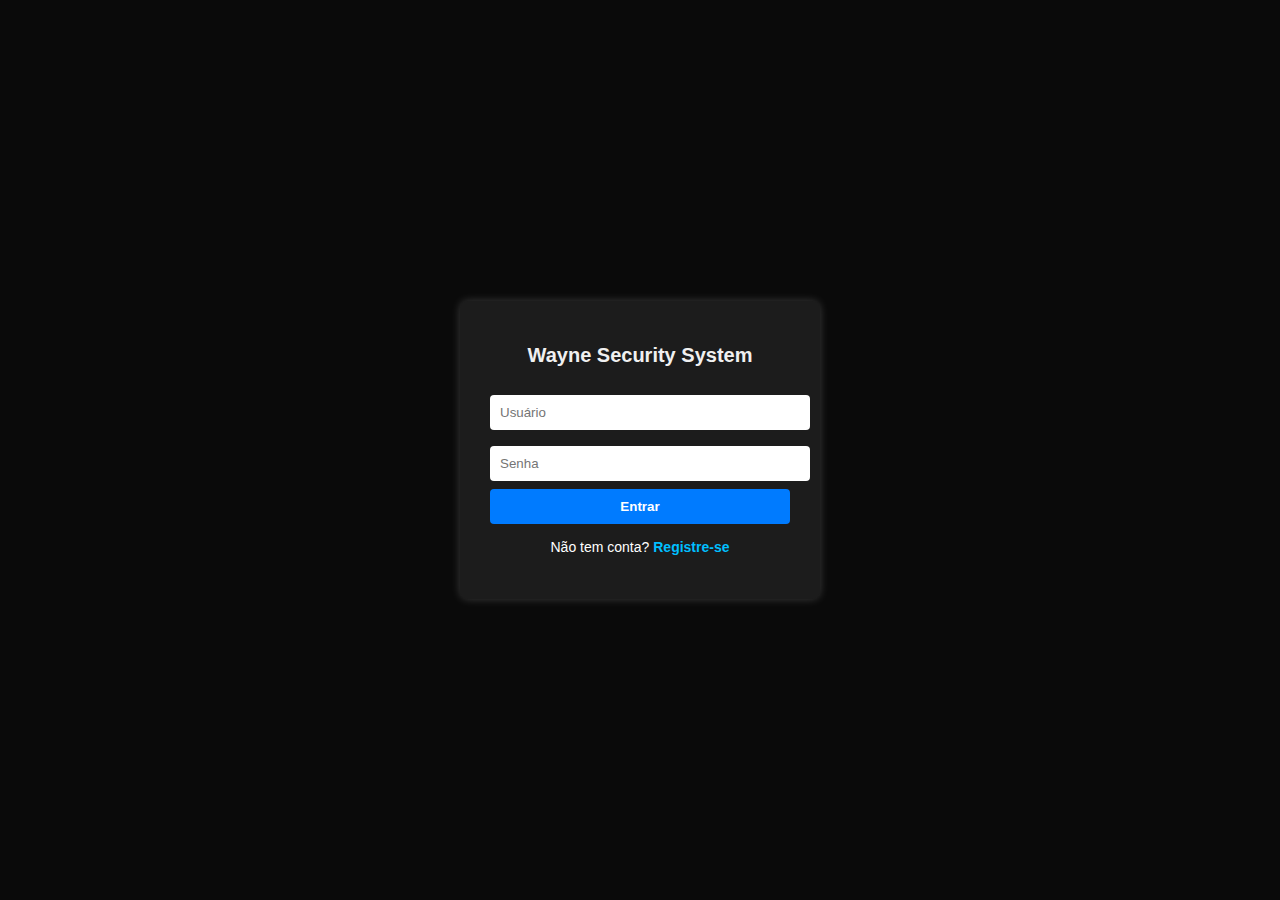
<file: frontend/dashboard.html>
<!DOCTYPE html>
<html lang="pt-BR">
<head>
    <meta charset="UTF-8">
    <title>Wayne Security - Dashboard</title>
    <link rel="stylesheet" href="./css/style.css">
    <link rel="stylesheet" href="./css/dashboard.css">
</head>
<body>
    <header class="navbar">
        <h2>Wayne Security</h2>
        <nav>
            <a href="dashboard.html" class="active">Dashboard</a>
            <a href="users.html">Usuários</a>
            <a href="resources.html">Recursos</a>
            <a href="logs.html">Logs</a>
            <a href="settings.html">Configurações</a>
            <a href="login.html">Sair</a>
        </nav>
    </header>


    <main class="dashboard-container">
        <h1>Dashboard de Segurança</h1>


        <section id="indicadores">
            <div class="card">
                <h2>Total de Usuários</h2>
                <p id="userCount">0 cadastrados</p>
            </div>
            <div class="card">
                <h2>Recursos em Uso</h2>
                <p id="resourceCount">0 ativos</p>
            </div>
            <div class="card">
                <h2>Ações Recentes</h2>
                <p id="logCount">0 registros</p>
            </div>
        </section>

    <section class="notifications">
        <h2>Notificações Recentes</h2>
            <ul id="notificationList">
                <li>Nenhuma notificação</li>
            </ul>
    </section>

    <section class="painel-extra">
        <h2>Painel Geral</h2>
        <p id="usuariosPainel">Total: 0</p>
        <p id="recursosPainel">Total: 0</p>
        <p id="logsPainel">Total: 0</p>
    </section>


    <footer>
        <p>Usuário logado: <span id="userEmail">Usuário</span></p>
    </footer>
    </main>
    
    <script src="./js/api.js"></script>
    <script src="js/dashboard.js"></script>
</body>
</html>
</file>
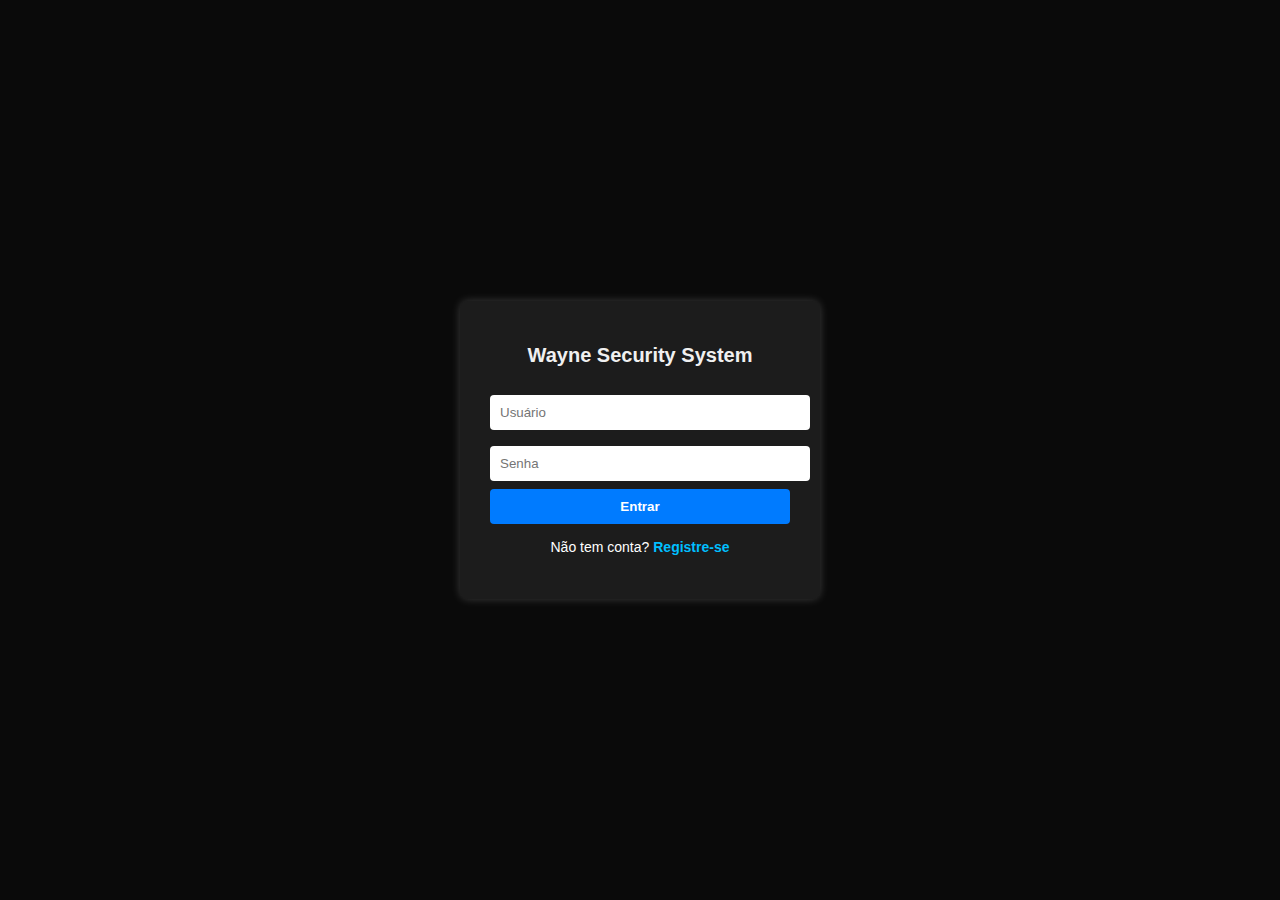
<file: frontend/login.html>
<!DOCTYPE html>
<html lang="pt-BR">
<head>
    <meta charset="UTF-8">
    <title>Wayne Security - Login</title>
    <link rel="stylesheet" href="css/login.css">
</head>
<body>
    <div class="login-container">
        <h1>Wayne Security System</h1>
        <form id="loginForm">
            <input type="text" id="username" placeholder="Usuário" required>
            <input type="password" id="password" placeholder="Senha" required>
            <button type="submit">Entrar</button>
        </form>
        <p id="errorMessage" class="error"></p>

        <div class="register-link">
            <p>Não tem conta? <a href="register.html">Registre-se</a></p>
        </div>
    </div>
    <script src="js/login.js"></script>
</body>
</html>
</file>
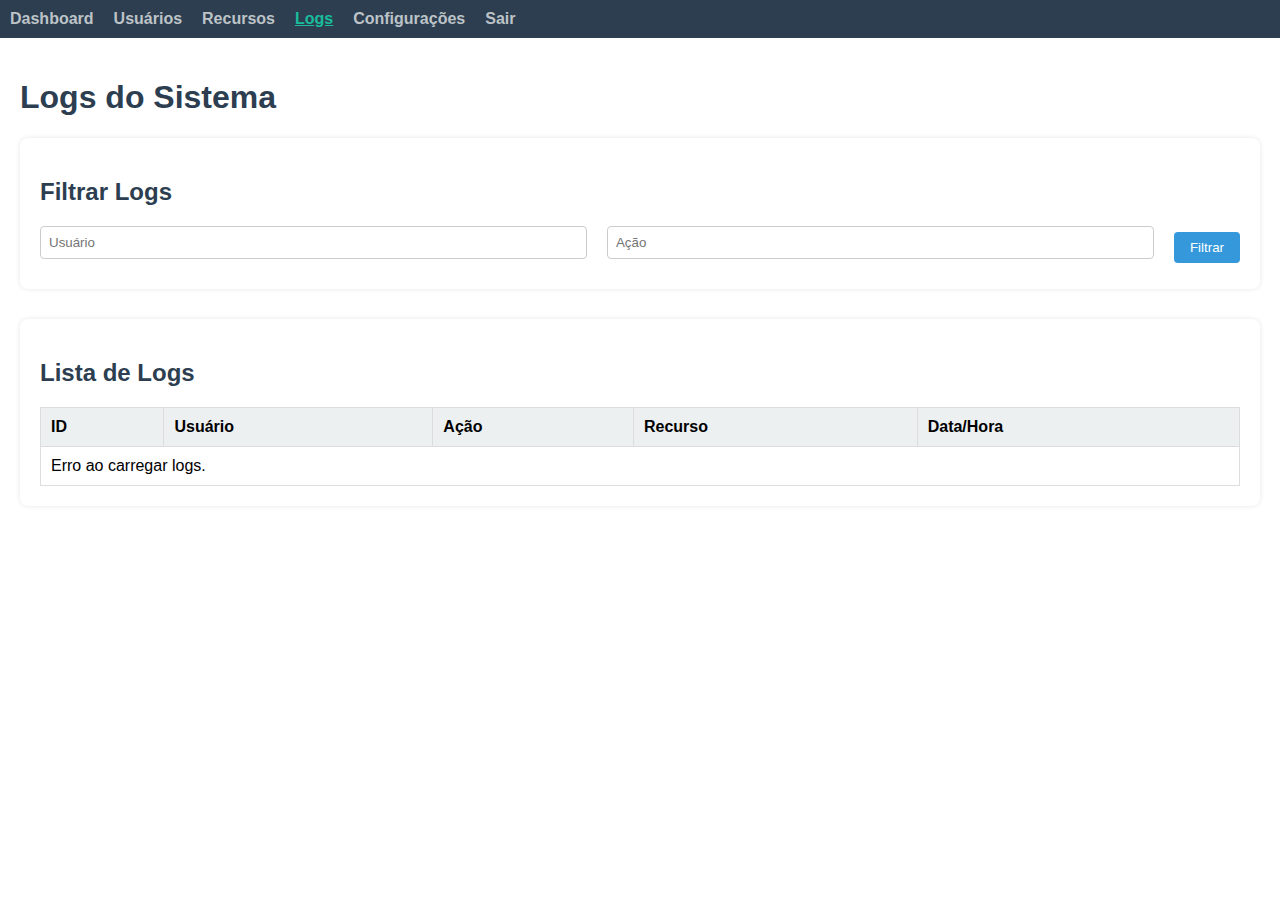
<file: frontend/logs.html>
<!DOCTYPE html>
<html lang="pt-BR">
<head>
    <meta charset="UTF-8">
    <title>Wayne Security - Logs</title>
    <link rel="stylesheet" href="./css/style.css"> 
    <link rel="stylesheet" href="./css/logs.css">  
</head>
<body>
    <nav>
        <ul>
            <li><a href="dashboard.html">Dashboard</a></li>
            <li><a href="users.html">Usuários</a></li>
            <li><a href="resources.html">Recursos</a></li>
            <li><a href="logs.html" class="active">Logs</a></li>
            <li><a href="settings.html">Configurações</a></li>
            <li><a href="login.html">Sair</a></li>
        </ul>
    </nav>

    <main>
        <h1>Logs do Sistema</h1>

        <section>
            <h2>Filtrar Logs</h2>
                <form id="form-filtro-logs">
                    <input type="text" id="filtro-usuario" placeholder="Usuário">
                    <input type="text" id="filtro-acao" placeholder="Ação">
                    <button type="button" id="btn-filtrar-logs">Filtrar</button>
                </form>
        </section>

    <section>
        <h2>Lista de Logs</h2>
        <table>
        <thead>
            <tr>
                <th>ID</th>
                <th>Usuário</th>
                <th>Ação</th>
                <th>Recurso</th>
                <th>Data/Hora</th>
            </tr>
        </thead>
        <tbody id="tabela-logs">

        </tbody>
        </table>
    </section>
    </main>

<script src="./js/api.js"></script>
<script src="./js/logs.js"></script>
</body>
</html>
</file>
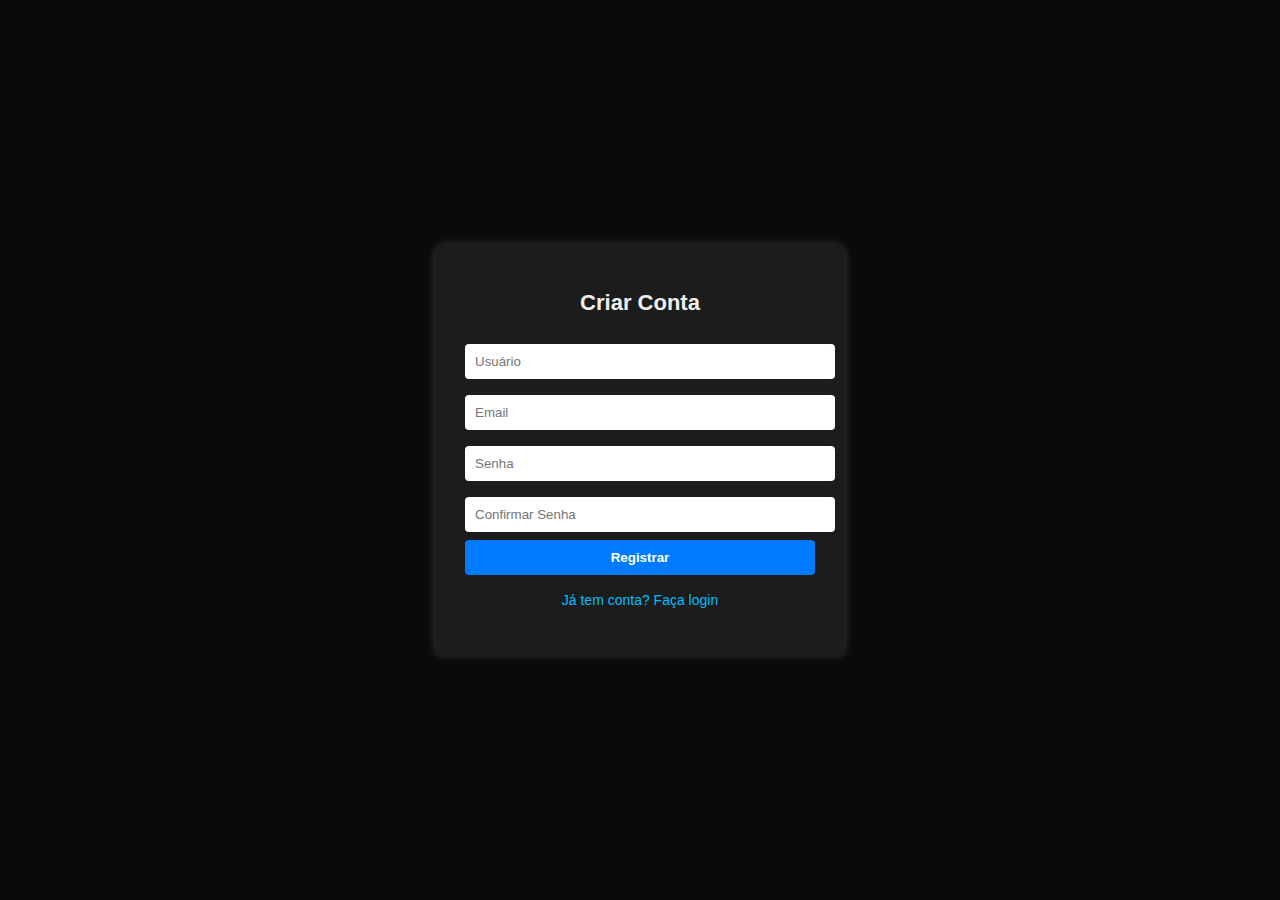
<file: frontend/register.html>
<!DOCTYPE html>
<html lang="pt-BR">
<head>
    <meta charset="UTF-8">
    <title>Wayne Security - Registro</title>
    <link rel="stylesheet" href="css/register.css">
</head>
<body>
    <div class="register-container">
        <h1>Criar Conta</h1>
        <form id="registerForm">
            <input type="text" id="newUsername" placeholder="Usuário" required>
            <input type="email" id="email" placeholder="Email" required>
            <input type="password" id="newPassword" placeholder="Senha" required>
            <input type="password" id="confirmPassword" placeholder="Confirmar Senha" required>
            <button type="submit">Registrar</button>
        </form>
        <p id="registerMessage"></p>
        <p><a href="login.html">Já tem conta? Faça login</a></p>
    </div>
    <script src="js/register.js"></script>
</body>
</html>
</file>
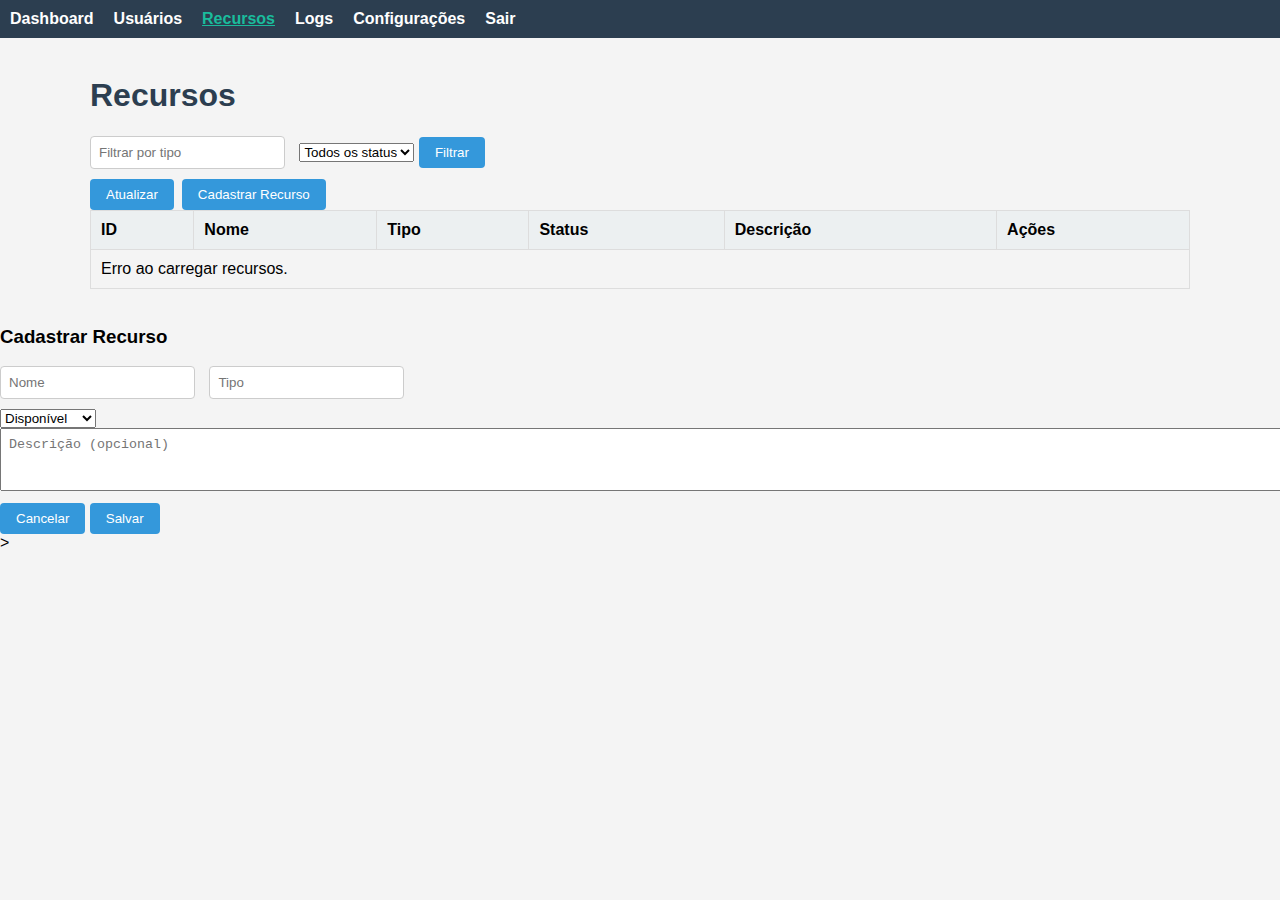
<file: frontend/resources.html>
<!DOCTYPE html>
<html lang="pt-BR">
<head>
    <meta charset="utf-8">
    <title>Wayne Security - Recursos</title>
    <link rel="stylesheet" href="./css/style.css">
    <link rel="stylesheet" href="./css/resources.css">
</head>
<body>
    <body>
    <nav>
        <ul>
            <li><a href="dashboard.html">Dashboard</a></li>
            <li><a href="users.html">Usuários</a></li>
            <li><a href="resources.html" class="active">Recursos</a></li>
            <li><a href="logs.html">Logs</a></li>
            <li><a href="settings.html">Configurações</a></li>
            <li><a href="login.html">Sair</a></li>
        </ul>
    </nav> 

    <main style="padding:18px; max-width:1100px; margin:auto;">
        <h1>Recursos</h1>

    <div class="toolbar">
        <input id="filter-type" placeholder="Filtrar por tipo" />
        <select id="filter-status">
            <option value="">Todos os status</option>
            <option value="disponível">Disponível</option>
            <option value="em uso">Em uso</option>
        </select>
        <button id="btn-filter" class="btn small">Filtrar</button>

    <div style="margin-left:auto; display:flex; gap:8px;">
        <button id="btn-refresh" class="btn small">Atualizar</button>
        <button id="btn-open-create" class="btn primary small">Cadastrar Recurso</button>
    </div>
    </div>

    <table>
        <thead>
            <tr>
            <th>ID</th><th>Nome</th><th>Tipo</th><th>Status</th><th>Descrição</th><th>Ações</th>
            </tr>
        </thead>
        <tbody id="tabela-recursos"></tbody>
    </table>
    </main>

    <div id="modal-backdrop" class="modal-backdrop" role="dialog" aria-hidden="true">
        <div class="modal" role="document">
            <h3 id="modal-title">Cadastrar Recurso</h3>
            <div class="form-row">
            <input id="field-name" placeholder="Nome" />
            <input id="field-type" placeholder="Tipo" />
        </div>
        <div class="form-row">
            <select id="field-status">
                <option value="disponível">Disponível</option>
                <option value="em uso">Em uso</option>
                <option value="manutenção">Manutenção</option>
            </select>
            <input id="field-id" type="hidden" />
        </div>
        <div style="margin-bottom:8px;">
            <textarea id="field-description" rows="3" placeholder="Descrição (opcional)" style="width:100%; padding:8px;"></textarea>
        </div>
        <div class="modal-footer">
            <button id="btn-cancel-modal" class="btn">Cancelar</button>
            <button id="btn-save-modal" class="btn primary">Salvar</button>
        </div>
    </div>
    </div>

>
    <script src="js/api.js"></script>
    <script src="js/resources.js"></script>
</body>
</html>
</file>
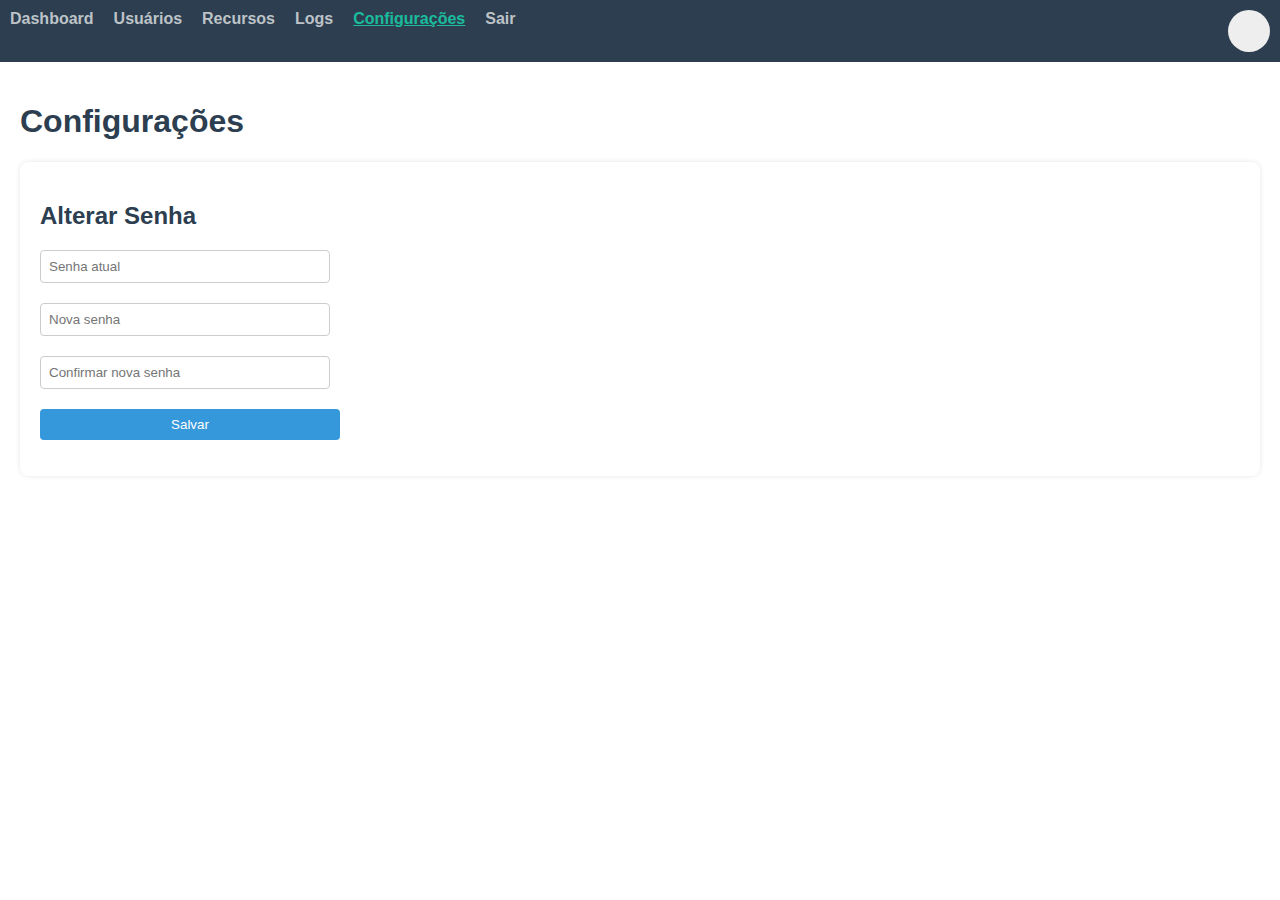
<file: frontend/settings.html>
<!DOCTYPE html>
<html lang="pt-BR">
<head>
    <meta charset="UTF-8">
    <title>Wayne Security - Configurações</title>
    <link rel="stylesheet" href="./css/style.css"> 
    <link rel="stylesheet" href="./css/settings.css"> 
</head>
<body>
    <nav>
        <ul>
            <li><a href="dashboard.html">Dashboard</a></li>
            <li><a href="users.html">Usuários</a></li>
            <li><a href="resources.html">Recursos</a></li>
            <li><a href="logs.html">Logs</a></li>
            <li><a href="settings.html" class="active">Configurações</a></li>
            <li><a href="login.html">Sair</a></li>

            <li style="margin-left: auto;">
                <button id="themeToggle" class="theme-btn" aria-label="Alternar tema">
                <img id="themeIcon" src="./img/5878264.png" alt="tema">
                </button>
            </li>
        </ul>
    </nav>
    <main>
        <h1>Configurações</h1>

        <section>
            <h2>Alterar Senha</h2>
            <form id="form_senha">
                <input type="password" id="senha_atual" placeholder="Senha atual">
                <input type="password" id="nova_senha" placeholder="Nova senha">
                <input type="password" id="confirmar_senha" placeholder="Confirmar nova senha">
                <button type="button" id="btn_alterar_senha">Salvar</button>
            </form>
            <p id="mensagem_senha"></p>
        </section>
    </main>

<script src="./js/settings.js"></script>
</body>
</html>
</file>
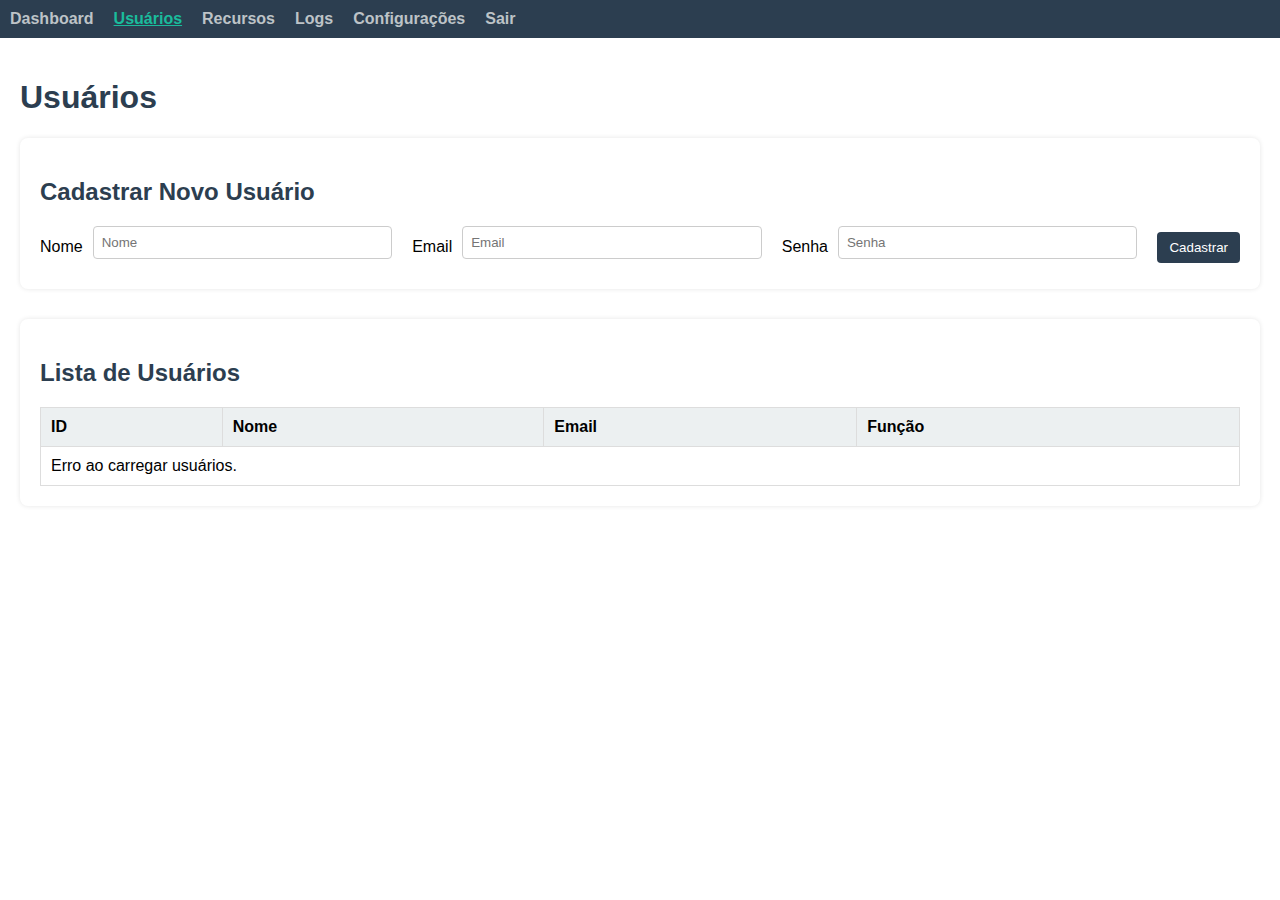
<file: frontend/users.html>
<!DOCTYPE html>
<html lang="pt-BR">
<head>
    <meta charset="UTF-8">
    <meta name="viewport" content="width=device-width, initial-scale=1.0">
    <title>Wayne Security - Usuários</title>
    <link rel="stylesheet" href="./css/style.css">
    <link rel="stylesheet" href="./css/users.css">

</head>
<body>
    <nav>
        <ul>
            <li><a href="dashboard.html">Dashboard</a></li>
            <li><a href="users.html" class="active">Usuários</a></li>
            <li><a href="resources.html">Recursos</a></li>
            <li><a href="logs.html">Logs</a></li>
            <li><a href="settings.html">Configurações</a></li>
            <li><a href="login.html">Sair</a></li>
        </ul>
    </nav>  

    <main>
        <h1>Usuários</h1>

        <section>
            <h2>Cadastrar Novo Usuário</h2>
            <form id="form_cadastro_usuario">
                <label for="input_nome">Nome</label>
                <input type="text" id="input_nome" placeholder="Nome" required>
                <label for="input_email">Email</label>
                <input type="email" id="input_email" placeholder="Email" required>
                <label for="input_senha">Senha</label>
                <input type="password" id="input_senha" placeholder="Senha" required>
                <button type="button" id="btn_cadastrar_usuario">Cadastrar</button>
            </form>
        </section>

        <section>
            <h2>Lista de Usuários</h2>
            <table> 
                <thead>
                    <tr>
                        <th>ID</th>
                        <th>Nome</th>
                        <th>Email</th>
                        <th>Função</th>
                    </tr>
                </thead>
                <tbody id="tabela_usuarios">

                </tbody>
            </table>
        </section>
    </main>

    <script src="./js/api.js"></script>    
    <script src="./js/users.js"></script>
</body>
</html>
</file>
<file: frontend/css/style.css>
body {
    font-family: Arial, sans-serif;
    margin: 0;
    padding: 0;
    background-color: white;
}

nav {
    background-color: #2c3e50;
    padding: 10px;
}

nav ul {
    list-style: none;
    display: flex;
    gap: 20px;
    margin: 0;
    padding: 0;
}

nav ul li a {
    color: #bdc3c7;
    text-decoration: none;
    font-weight: bold;
}

nav ul li a:hover {
    color: #e74c3c;
}

nav ul li a.active {
    color: #1abc9c;
    text-decoration: underline;
}

main {
    padding: 20px;
}

h1, h2 {
    color: #2c3e50;
}

section {
    margin-bottom: 30px;
    background-color: white;
    padding: 20px;
    border-radius: 8px;
    box-shadow: 0 0 5px rgba(0,0,0,0.1);
}

input {
    padding: 8px;
    margin-right: 10px;
    margin-bottom: 10px;
    border: 1px solid #ccc;
    border-radius: 4px;
}

button {
    padding: 8px 16px;
    background-color: #3498db;
    color: white;
    border: none;
    border-radius: 4px;
    cursor: pointer;
}

button:hover {
    background-color: #2980b9;
}

table {
    width: 100%;
    border-collapse: collapse;
}

table th, table td {
    padding: 10px;
    border: 1px solid #ddd;
    text-align: left;
}

table th {
    background-color: #ecf0f1;
}

.theme-btn {
    background: #eee;
    border: none;
    width: 42px;
    height: 42px;
    border-radius: 50%;
    display: flex;
    align-items: center;
    justify-content: center;
    cursor: pointer;
    padding: 5px;
    transition: 0.3s ease;
}

.theme-btn img {
    width: 22px;
    height: 22px;
    transition: 0.3s ease;
}

/* hover (efeito suave) */
.theme-btn:hover {
    background: #d5d5d5;
    transform: scale(1.05);
}

/* modo escuro - botão */
body.dark_mode .theme-btn {
    background: #1f2937;
}

body.dark_mode .theme-btn:hover {
    background: #111827;
}
</file>
<file: frontend/css/dashboard.css>
body {
    font-family: Arial, sans-serif;
    margin: 0;
    background: #f4f4f4;
    color: #575454;
}

.navbar {
    background: #2c3e50;
    color: rgb(238, 238, 238);
    padding: 15px;
    display: flex;
    justify-content: space-between;
    align-items: center;
}

.navbar h2 {
    margin: 0;
    color: #e1e5e9;
}

.navbar nav a {
    color: white;
    margin-left: 15px;
    text-decoration: none;
    font-weight: bold;
}

.navbar nav a.active {
    color: #1abc9c;
    text-decoration: underline;
}


.navbar nav a:hover {
    text-decoration: underline;
}

.dashboard-container {
    padding: 20px;
}

#indicadores {
    display: flex;
    flex-wrap: wrap;
    gap: 20px;
    margin-top: 20px;
}

.card {
    flex: 1 1 250px;
    background-color: white;
    padding: 20px;
    border-radius: 8px;
    box-shadow: 0 0 5px rgba(0,0,0,0.1);
    text-align: center;
}

.card h2 {
    color: #2c3e50;
    margin-bottom: 10px;
}

.card p {
    font-size: 32px;
    font-weight: bold;
    color: #3498db;
}


.notifications {
    margin-top: 30px;
}

.notifications h2 {
    color: #2c3e50;
    margin-bottom: 10px;
}

.notifications ul {
    list-style: none;
    padding: 0;
}

.notifications li {
    background: #fff;
    padding: 10px;
    margin-bottom: 8px;
    border-radius: 4px;
    box-shadow: 0 0 3px rgba(0,0,0,0.1);
}

footer {
    margin-top: 30px;
    text-align: center;
    color: #7f8c8d;
}
</file>
<file: frontend/css/login.css>
body {
    font-family: Arial, sans-serif;
    background: #0a0a0a;
    color: #fff;
    display: flex;
    justify-content: center;
    align-items: center;
    height: 100vh;
    margin: 0;
}

.login-container {
    background: #1c1c1c;
    padding: 30px;
    border-radius: 8px;
    width: 300px;
    text-align: center;
    box-shadow: 0 0 10px rgba(255,255,255,0.2);
}

.login-container h1 {
    margin-bottom: 20px;
    font-size: 20px;
    color: #f0f0f0;
}

.login-container input {
    width: 100%;
    padding: 10px;
    margin: 8px 0;
    border: none;
    border-radius: 4px;
}

.login-container button {
    width: 100%;
    padding: 10px;
    background: #007bff;
    border: none;
    border-radius: 4px;
    color: white;
    font-weight: bold;
    cursor: pointer;
}

.login-container button:hover {
    background: #0056b3;
}

.error {
    color: #ff4d4d;
    margin-top: 10px;
    font-size: 14px;
}

.register-link {
    margin-top: 15px;
    font-size: 14px;
}

.register-link a {
    color: #00bfff;
    text-decoration: none;
    font-weight: bold;
}

.register-link a:hover {
    text-decoration: underline;
}
</file>
<file: frontend/css/logs.css>
#form-filtro-logs {
    display: flex;
    flex-wrap: wrap;
    gap: 10px;
    align-items: center;
}

#form-filtro-logs input {
    flex: 1 1 200px;
}

#tabela-logs tr:hover {
    background-color: #f0f8ff;
}

.mensagem-vazia {
    color: #7f8c8d;
    font-style: italic;
    padding: 10px;
}
</file>
<file: frontend/css/register.css>
body {
    font-family: Arial, sans-serif;
    background: #0a0a0a;
    color: #fff;
    display: flex;
    justify-content: center;
    align-items: center;
    height: 100vh;
    margin: 0;
}

.register-container {
    background: #1c1c1c;
    padding: 30px;
    border-radius: 8px;
    width: 350px;
    text-align: center;
    box-shadow: 0 0 10px rgba(255,255,255,0.2);
}

.register-container h1 {
    margin-bottom: 20px;
    font-size: 22px;
    color: #f0f0f0;
}

.register-container input {
    width: 100%;
    padding: 10px;
    margin: 8px 0;
    border: none;
    border-radius: 4px;
}

.register-container button {
    width: 100%;
    padding: 10px;
    background: #007bff;
    border: none;
    border-radius: 4px;
    color: white;
    font-weight: bold;
    cursor: pointer;
}

.register-container button:hover {
    background: #0056b3;
}

.register-container a {
    color: #00bfff;
    text-decoration: none;
    font-size: 14px;
}

.register-container a:hover {
    text-decoration: underline;
}

#registerMessage {
    margin-top: 10px;
    font-size: 14px;
}
</file>
<file: frontend/css/resources.css>
body {
    font-family: Arial, sans-serif;
    margin: 0;
    padding: 0;
    background-color: #f4f4f4;
}

nav {
    background-color: #2c3e50;
    padding: 10px;
}

nav ul {
    list-style: none;
    display: flex;
    gap: 20px;
    margin: 0;
    padding: 0;
}

nav ul li a {
    color: white;
    text-decoration: none;
    font-weight: bold;
}

nav ul li a.active {
    text-decoration: underline;
}

main {
    padding: 20px;
}

h1, h2 {
    color: #2c3e50;
}

section {
    margin-bottom: 30px;
    background-color: white;
    padding: 20px;
    border-radius: 8px;
    box-shadow: 0 0 5px rgba(0,0,0,0.1);
}

input {
    padding: 8px;
    margin-right: 10px;
    margin-bottom: 10px;
    border: 1px solid #ccc;
    border-radius: 4px;
}

button {
    padding: 8px 16px;
    background-color: #3498db;
    color: white;
    border: none;
    border-radius: 4px;
    cursor: pointer;
}

button:hover {
    background-color: #2980b9;
}

table {
    width: 100%;
    border-collapse: collapse;
}

table th, table td {
    padding: 10px;
    border: 1px solid #ddd;
    text-align: left;
}

table th {
    background-color: #ecf0f1;
}
</file>
<file: frontend/css/settings.css>
#form_senha {
    display: flex;
    flex-direction: column;
    gap: 10px;
    max-width: 300px;
}

#form_senha input {
    padding: 8px;
}

#mensagem_senha {
    margin-top: 10px;
    font-weight: bold;
}

#mensagem_senha.sucesso {
    color: #27ae60;
}

#mensagem_senha.erro {
    color: #c0392b;
}

body.dark_mode {
    background-color: #2c3e50;
    color: #ecf0f1;
}

body.dark_mode h1,
body.dark_mode h2,
body.dark_mode p,
body.dark_mode label {
    color: #ecf0f1;
}

body.dark_mode nav {
    background-color: #1a252f;
}

body.dark_mode section {
    background-color: #34495e;
}

body.dark_mode table th {
    background-color: #3d566e;
}

body.dark_mode input,
body.dark_mode button {
    background-color: #3d566e;
    color: #ecf0f1;
    border: 1px solid #555;
}
</file>
<file: frontend/css/users.css>
#tabela_usuarios tr:hover {
    background-color: #f0f8ff;
}

#form_cadastro_usuario {
    display: flex;
    flex-wrap: wrap;
    gap: 10px;
    align-items: center;
}

#form_cadastro_usuario input {
    flex: 1 1 200px;
    padding: 8px;
    border: 1px solid #ccc;
    border-radius: 4px;
}

#form_cadastro_usuario button {
    padding: 8px 12px;
    background-color: #2c3e50;
    color: #fff;
    border: none;
    border-radius: 4px;
    cursor: pointer;
}

#form_cadastro_usuario button:hover {
    background-color: #34495e;
}

.mensagem_sucesso {
    color: #27ae60;
    font-weight: bold;
    margin-top: 10px;
}

.mensagem_erro {
    color: #c0392b;
    font-weight: bold;
    margin-top: 10px;
}
</file>
